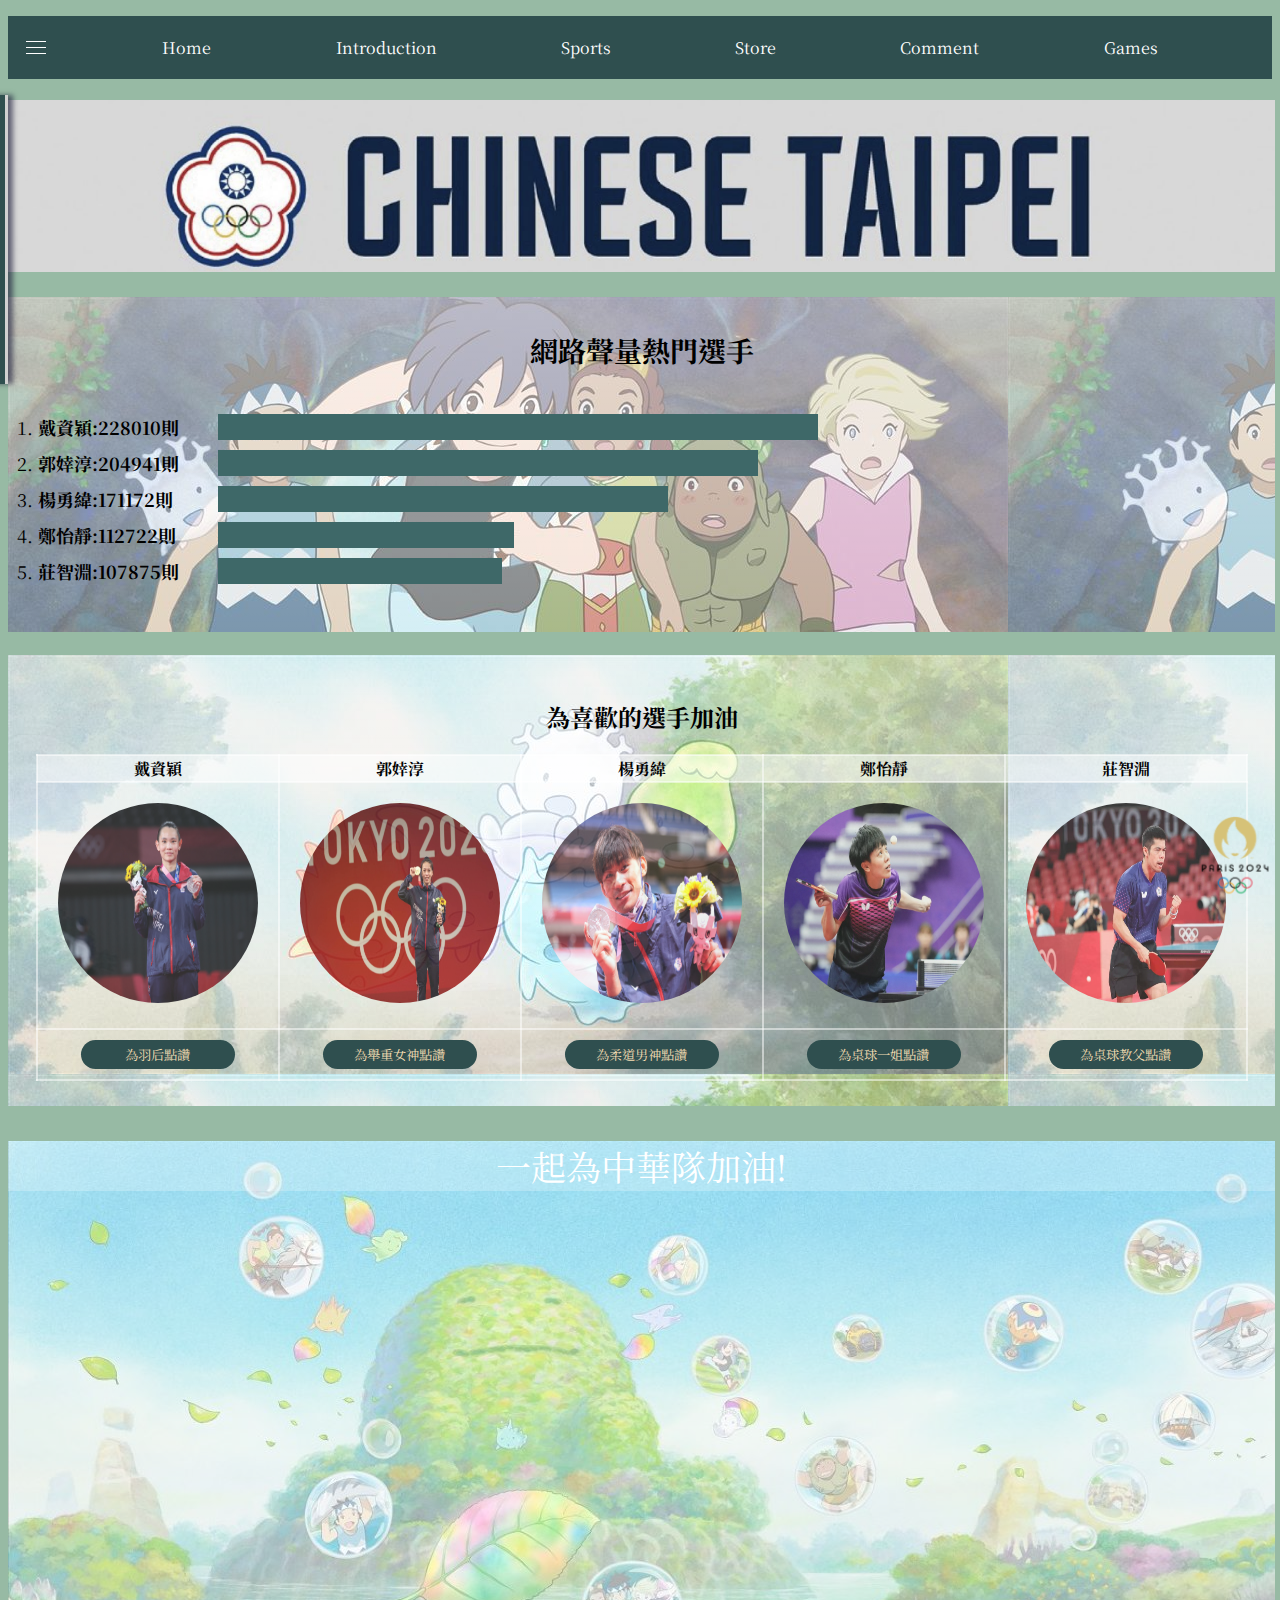
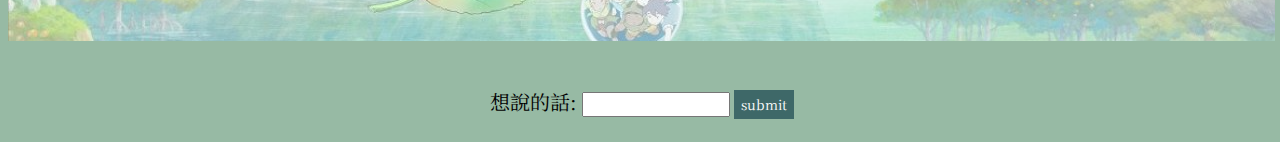
<file: comment.html>
<!DOCTYPE html>
<html lang="en">
<head>
    <meta charset="UTF-8">
    <meta name="viewport" content="width=device-width, initial-scale=1.0">
    <title>Comment</title>
    <link rel="stylesheet" href="comment.css">
    <link rel="stylesheet" href="00_project_theme.css">
    <link rel="preconnect" href="https://fonts.googleapis.com">
    <link rel="preconnect" href="https://fonts.gstatic.com" crossorigin>
    <link href="https://fonts.googleapis.com/css2?family=Noto+Serif+TC:wght@200..900&display=swap" rel="stylesheet">
    <script src="comment.js"></script>
    <script src="https://ajax.googleapis.com/ajax/libs/jquery/3.6.4/jquery.min.js"></script>     <!--載入 jQuery-->
</head>
<body>
    <!--等index的nav加入，這邊先大致用個div代替-->
    <div id="top">
        <nav id="nav_bar">
            <ul class="nav">
                <li id="home"><a href="index.html">Home</a></li>
                <li id="introduction"><a href="introduction.html">Introduction</a></li>
                <li id="sport"><a href="sport.html">Sports</a></li>
                <li id="store"><a href="store.html">Store</a></li>
                <li id="comment"><a href="comment.html">Comment</a></li>
                <li id="games"><a href="games.html">Games</a></li>
            </ul>
        </nav>
        <label for="sideMenu--active" class="line"><div class="menu"></div></label>
    </div>

    <!-- 側拉式選單 -->
    <input type="checkbox" name="" id="sideMenu--active">
    <!-- 使用 checkbox 來做開關 -->
    <div class="sideMenu">
        <nav>
            <a href="#hot" class="fas">Ranking</a>
            <a href="#push" class="fas">vote</a>
            <a href="#box" class="fas">message board</a>

        </nav>
    </div>

    <div id="all_content">
    <img src="src/comment/banner.png" width="100%">
    <!-- 排行榜 -->
    <div id="hot">
        <h2>網路聲量熱門選手</h2>
        <ol class="bar_ol">
            <li id="dai" class="bar"><b>戴資穎:<span id="1">228010</span>則</b></li>
            <li id="guo" class="bar"><b>郭婞淳:<span id="2">204941</span>則</b></li>
            <li id="yung" class="bar"><b>楊勇緯:<span id="3">171172</span>則</b></li>
            <li id="zheng" class="bar"><b>鄭怡靜:<span id="4">112722</span>則</b></li>
            <li id="zhunag" class="bar"><b>莊智淵:<span id="5">107875</span>則</b></li>
        </ol>
    </div>
    <br>
    <!-- 助力版 -->
    <div id="push">
        <table>
            <caption><h2>為喜歡的選手加油</h2></caption>
            <tr>
                <th>戴資穎</th>
                <th>郭婞淳</th>
                <th>楊勇緯</th>
                <th>鄭怡靜</th>
                <th>莊智淵</th>
            </tr>
            <tr>
                <td class="photo"><img src="src/sport/badminton-戴資穎.jpg" ></td>
                <td class="photo"><img src="src/sport/Weightlifting-郭婞淳.jpg"></td>
                <td class="photo"><img src="src/sport/judo-楊永偉.jpg"></td>
                <td class="photo"><img src="src/sport/table-鄭怡靜.jpg"></td>
                <td class="photo"><img src="src/sport/table-莊智淵.jpg"></td>
            </tr>
            <tr>
                <td><button onclick="vote(1)">為羽后點讚</button></td>
                <td><button onclick="vote(2)">為舉重女神點讚</button></td>
                <td><button onclick="vote(3)">為柔道男神點讚</button></td>
                <td><button onclick="vote(4)">為桌球一姐點讚</button></td>
                <td><button onclick="vote(5)">為桌球教父點讚</button></td>
            </tr>
        </table>
    </div>

    <!-- 留言板 -->
    <div id="box">
        <p>一起為中華隊加油!</p>
    </div>

    <!-- 輸入框 -->
    <br><br>
    <span id="input_content">
        <label>想說的話: <input type="text" id="message" autocomplete="off"></label>
        <button onclick="upload()">submit</button>
    </span>
    <br><br>
    </div>
    
    <div class="scroll_back"><a href="#top"><img src="src/goback.png" width="70px"></a></div>
</body>
</html>
</file>
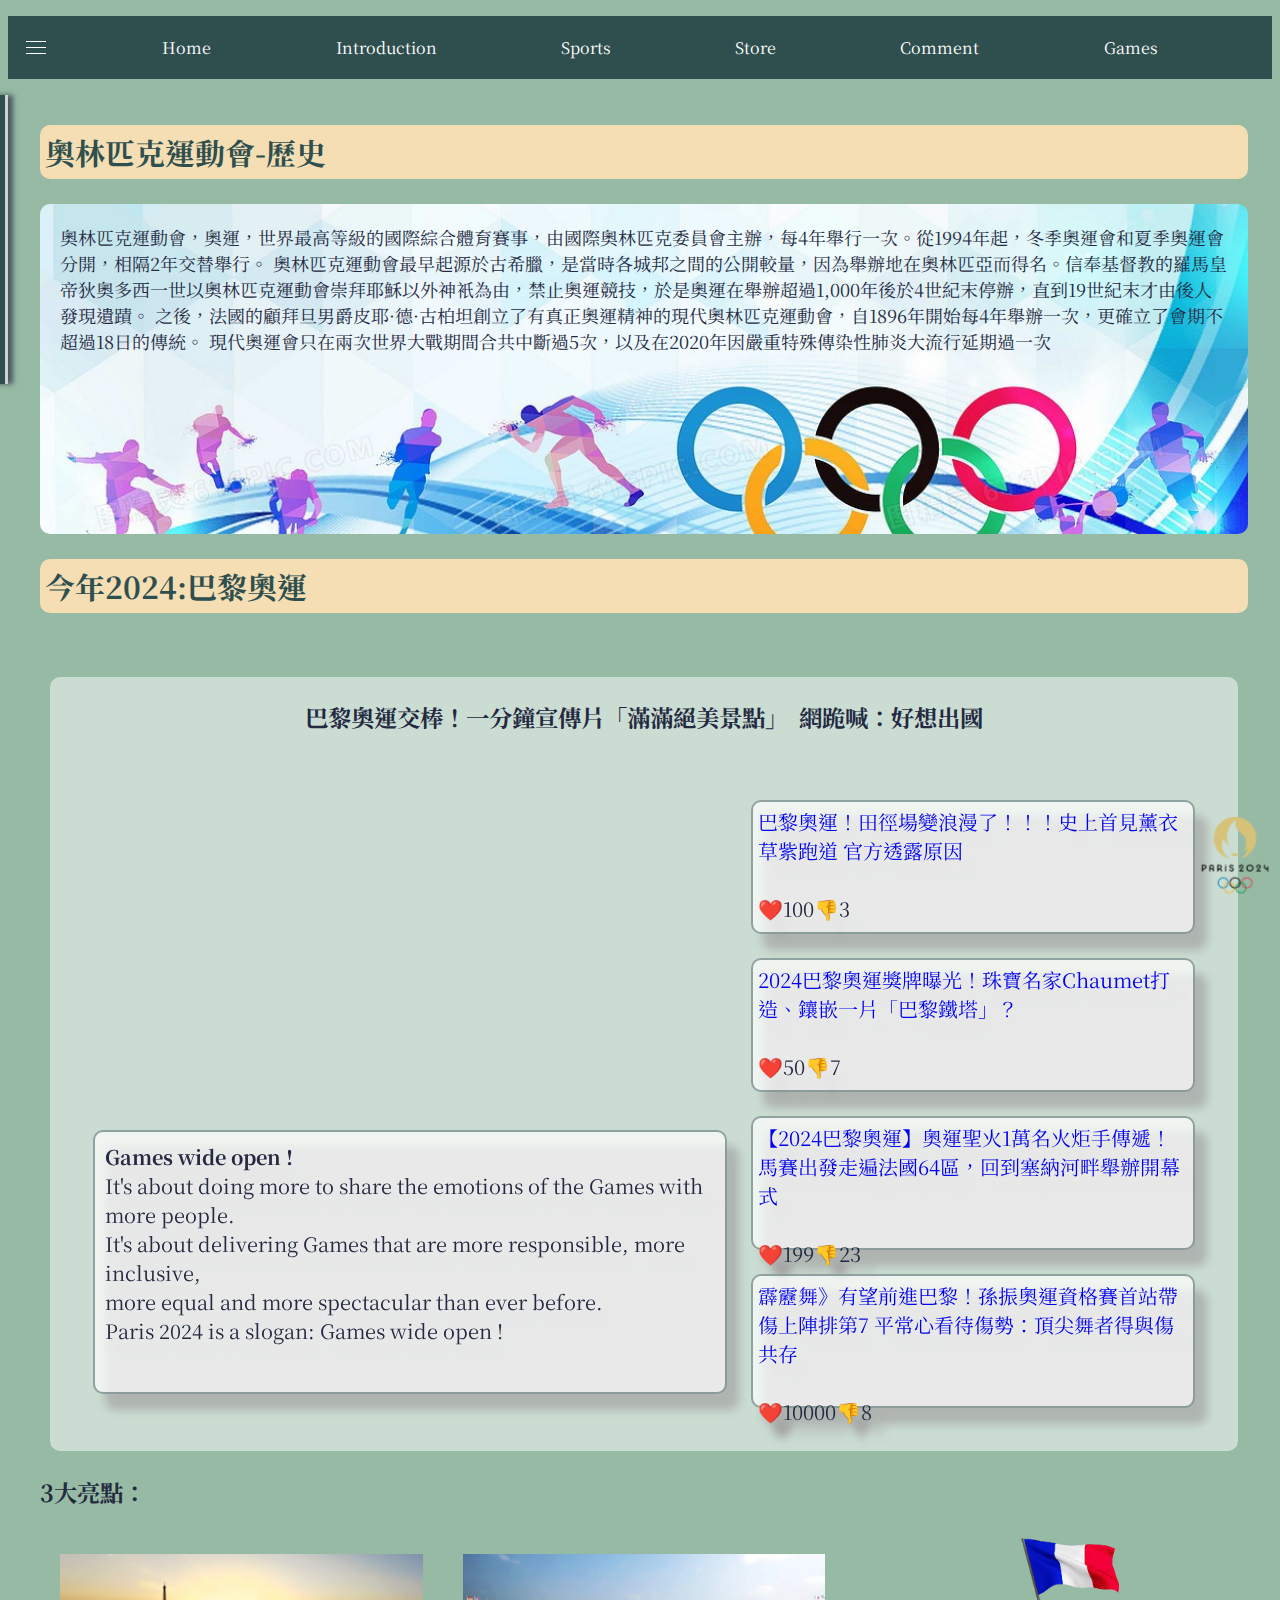
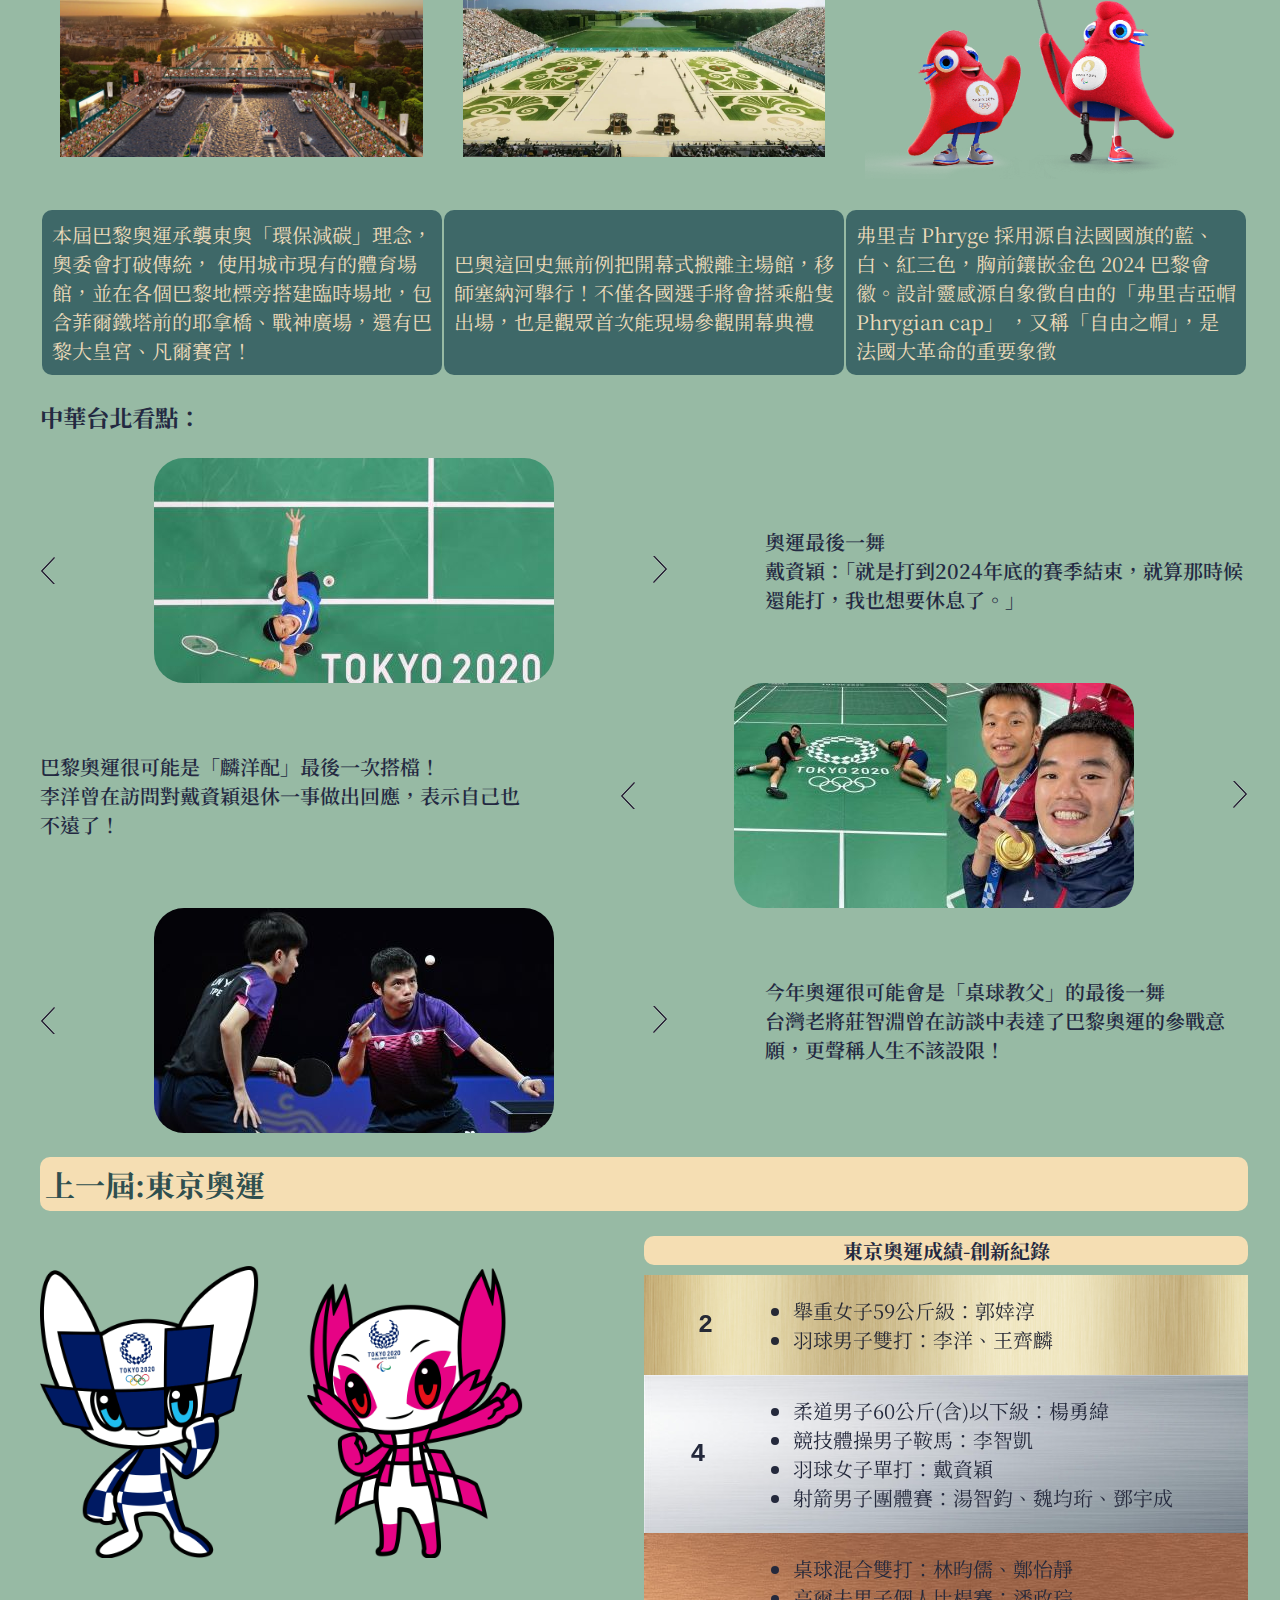
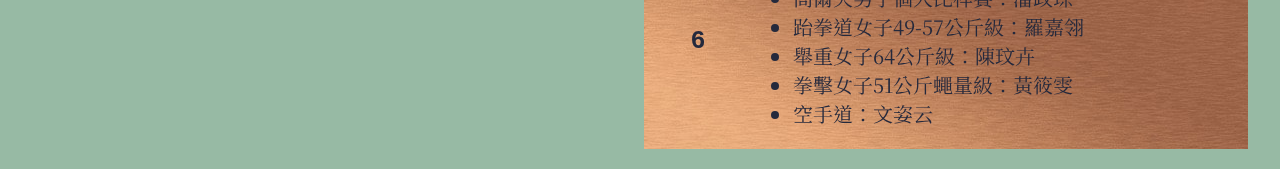
<file: introduction.html>
<!DOCTYPE html>
<html>
<head>
    <meta charset="UTF-8">
    <title>Document</title>
    <link rel="stylesheet" href="introduction_style.css">
    <link rel="stylesheet" href="00_project_theme.css">
    <link rel="preconnect" href="https://fonts.googleapis.com">
    <link rel="preconnect" href="https://fonts.gstatic.com" crossorigin>
    <link href="https://fonts.googleapis.com/css2?family=Noto+Serif+TC:wght@200..900&display=swap" rel="stylesheet">
    <script src="introduction.js"></script>
    <script src="https://ajax.googleapis.com/ajax/libs/jquery/3.6.4/jquery.min.js"></script>
</head>

<body >
    <!--等index的nav加入，這邊先大致用個div代替-->
    <div id="top">
        <nav id="nav_bar">
            <ul class="nav">
                <li id="home"><a href="index.html">Home</a></li>
                <li id="introduction"><a href="introduction.html">Introduction</a></li>
                <li id="sport"><a href="sport.html">Sports</a></li>
                <li id="store"><a href="store.html">Store</a></li>
                <li id="comment"><a href="comment.html">Comment</a></li>
                <li id="games"><a href="games.html">Games</a></li>
            </ul>
        </nav>
        <label for="sideMenu--active" class="line"><div class="menu"></div></label>
    </div>

    <input type="checkbox" name="" id="sideMenu--active">
    <!-- 使用 checkbox 來做開關 -->
    <div class="sideMenu">
        <nav>
            <a href="#奧林"  class="fas">奧運-歷史</a>
            <a href="#2024"  class="fas">今年2024:巴黎奧運</a>
            <a href="#tokyo_olympic"  class="fas">上一屆:東京奧運</a>
        </nav>
    </div>

<div id="content">
    <!--第一段(奧林匹克運動會)-->
    <h2 id="奧林">奧林匹克運動會-歷史</h2>
        <p>奧林匹克運動會，奧運，世界最高等級的國際綜合體育賽事，由國際奧林匹克委員會主辦，每4年舉行一次。從1994年起，冬季奧運會和夏季奧運會分開，相隔2年交替舉行。
        奧林匹克運動會最早起源於古希臘，是當時各城邦之間的公開較量，因為舉辦地在奧林匹亞而得名。信奉基督教的羅馬皇帝狄奧多西一世以奧林匹克運動會崇拜耶穌以外神衹為由，禁止奧運競技，於是奧運在舉辦超過1,000年後於4世紀末停辦，直到19世紀末才由後人發現遺蹟。
        之後，法國的顧拜旦男爵皮耶·德·古柏坦創立了有真正奧運精神的現代奧林匹克運動會，自1896年開始每4年舉辦一次，更確立了會期不超過18日的傳統。
        現代奧運會只在兩次世界大戰期間合共中斷過5次，以及在2020年因嚴重特殊傳染性肺炎大流行延期過一次</p>

    <!--here-->
    <h2 style="clear: both;" id="2024">今年2024:巴黎奧運</h2>
    <br>
    <table id="news">
        <caption><h3>巴黎奧運交棒！一分鐘宣傳片「滿滿絕美景點」　網跪喊：好想出國</h3></caption>
        <tr>
            <td rowspan="2" id="video"><iframe  width="560" height="280" src="https://www.youtube.com/embed/Za8lOd11Z8s?si=kw6kRhFVarplDRda" title="YouTube video player" frameborder="0" allow="accelerometer; autoplay; clipboard-write; encrypted-media; gyroscope; picture-in-picture; web-share" referrerpolicy="strict-origin-when-cross-origin"></iframe>
            </td>
            <td>
                <div><a href="https://sports.ltn.com.tw/news/breakingnews/4689184">巴黎奧運！田徑場變浪漫了！！！史上首見薰衣草紫跑道 官方透露原因</a><br>
                <br><span  onclick="like(1,0)">❤️</span><span id="heart_1">100</span><span  onclick="like(1,1)">👎</span><span id="bad_1">3</span></div>
            </td>
        </tr>
        <tr><td>
                <div><a href="https://tw.news.yahoo.com/2024%E5%B7%B4%E9%BB%8E%E5%A5%A7%E9%81%8B%E7%8D%8E%E7%89%8C%E6%9B%9D%E5%85%89-%E7%8F%A0%E5%AF%B6%E5%90%8D%E5%AE%B6chaumet%E6%89%93%E9%80%A0-%E9%91%B2%E5%B5%8C-%E7%89%87-%E5%B7%B4%E9%BB%8E%E9%90%B5%E5%A1%94-160000142.html">2024巴黎奧運獎牌曝光！珠寶名家Chaumet打造、鑲嵌一片「巴黎鐵塔」？</a>
                <br><br><span onclick="like(2,0)">❤️</span><span id="heart_2">50</span><span onclick="like(2,1)">👎</span><span id="bad_2">7</span></div>
            </td>
        </tr>
        <tr>
            <td rowspan="2"><div id="news_content"><b>Games wide open !</b> <br>
                It's about doing more to share the emotions of the Games with more people. <br> 
                It's about delivering Games that are more responsible, more inclusive, <br>
                 more equal and more spectacular than ever before. <br> Paris 2024 is a slogan: Games wide open !</td>
                </div>
            <td>
                <div>
                    <a href="https://tw.news.yahoo.com/2024%E5%B7%B4%E9%BB%8E%E5%A5%A7%E9%81%8B-%E5%A5%A7%E9%81%8B%E8%81%96%E7%81%AB1%E8%90%AC%E5%90%8D%E7%81%AB%E7%82%AC%E6%89%8B%E5%82%B3%E9%81%9E-%E9%A6%AC%E8%B3%BD%E5%87%BA%E7%99%BC%E8%B5%B0%E9%81%8D%E6%B3%95%E5%9C%8B64%E5%8D%80-%E5%9B%9E%E5%88%B0%E5%A1%9E%E7%B4%8D%E6%B2%B3%E7%95%94%E8%88%89%E8%BE%A6%E9%96%8B%E5%B9%95%E5%BC%8F-elle-191900741.html">【2024巴黎奧運】奧運聖火1萬名火炬手傳遞！馬賽出發走遍法國64區，回到塞納河畔舉辦開幕式</a>
                    <br><br><span onclick="like(3,0)">❤️</span><span id="heart_3">199</span><span onclick="like(3,1)">👎</span><span id="bad_3">23</span></div>
                </div>
            </td>
        </tr>
        <tr>
            <td>
                <div>
                    <a href="https://tw.sports.yahoo.com/news/%E9%9C%B9%E9%9D%82%E8%88%9E-%E6%9C%89%E6%9C%9B%E5%89%8D%E9%80%B2%E5%B7%B4%E9%BB%8E-%E5%AD%AB%E6%8C%AF%E5%A5%A7%E9%81%8B%E8%B3%87%E6%A0%BC%E8%B3%BD%E9%A6%96%E7%AB%99%E5%B8%B6%E5%82%B7%E4%B8%8A%E9%99%A3%E6%8E%92%E7%AC%AC7-%E5%B9%B3%E5%B8%B8%E5%BF%83%E7%9C%8B%E5%BE%85%E5%82%B7%E5%8B%A2-%E9%A0%82%E5%B0%96%E8%88%9E%E8%80%85%E5%BE%97%E8%88%87%E5%82%B7%E5%85%B1%E5%AD%98-090341631.html">霹靂舞》有望前進巴黎！孫振奧運資格賽首站帶傷上陣排第7 平常心看待傷勢：頂尖舞者得與傷共存</a>
                    <br><br><span onclick="like(4,0)">❤️</span><span id="heart_4">10000</span><span onclick="like(4,1)">👎</span><span id="bad_4">8</span></div>
                </div>
            </td>
        </tr>
    </table>

    <h3>3大亮點：</h3>
    <div id="picture_div">
        <img src="src/introduction/paris_olympic_2.jpg" alt="巴黎鐵塔">
        <img src="src/introduction/paris_olympic_3.jpg" alt="戰神廣場">
        <img src="src/introduction/phryges.png" alt="phryges">
    </div>
    <br>
    <table id="introduction">
        <tr>
            <td>本屆巴黎奧運承襲東奧「環保減碳」理念，奧委會打破傳統，
                使用城市現有的體育場館，並在各個巴黎地標旁搭建臨時場地，包含菲爾鐵塔前的耶拿橋、戰神廣場，還有巴黎大皇宮、凡爾賽宮！</td>
            <td>巴奧這回史無前例把開幕式搬離主場館，移師塞納河舉行！不僅各國選手將會搭乘船隻出場，也是觀眾首次能現場參觀開幕典禮</td>
            <td>弗里吉 Phryge 採用源自法國國旗的藍、白、紅三色，胸前鑲嵌金色 2024 巴黎會徽。設計靈感源自象徵自由的「弗里吉亞帽 Phrygian cap」
                ，又稱「自由之帽」，是法國大革命的重要象徵</td>
        </tr>
    </table>
    <h3>中華台北看點：</h3>
    <div class="taiwan_introduction">
        <img src="src/introduction/左箭頭.png" onclick="cot=pre(cot, '.list', '.photo')" class="button" alt="">
        <div class="box">
            <div class="list">
                <div class="photo"><img src="src/introduction/戴資穎.jpg"></div>
                <div class="photo"><img src="src/introduction/戴資穎2.jpg"></div>
                <div class="photo"><img src="src/introduction/戴資穎3.jpg"></div>
                <div class="photo"><img src="src/introduction/戴資穎4.jpg"></div>
                <div class="photo"><img src="src/introduction/戴資穎5.jpg"></div>
            </div>
        </div>
    <img src="src/introduction/右箭頭.png" onclick="cot=nex(cot, '.list', '.photo')" class="button" alt="">
        <div class="taiwan_content">奧運最後一舞 <br>戴資穎：「就是打到2024年底的賽季結束，就算那時候還能打，我也想要休息了。」</div>
    </div>

    <div class="taiwan_introduction">
        <div class="taiwan_content">巴黎奧運很可能是「麟洋配」最後一次搭檔！ <br>李洋曾在訪問對戴資穎退休一事做出回應，表示自己也不遠了！</div>
        <img src="src/introduction/左箭頭.png" onclick="cot2=pre(cot2, '.list2', '.photo2')" class="button" alt="">
        <div class="box">
            <div class="list2">
                <div class="photo2"><img src="src/introduction/麟洋.jpg"></div>
                <div class="photo2"><img src="src/introduction/麟洋2.jpg"></div>
                <div class="photo2"><img src="src/introduction/麟洋3.jpg"></div>
                <div class="photo2"><img src="src/introduction/麟洋4.jpg"></div>
                <div class="photo2"><img src="src/introduction/麟洋5.jpg"></div>
            </div>
        </div>
    <img src="src/introduction/右箭頭.png" onclick="cot2=nex(cot2, '.list2', '.photo2')" class="button" alt="">
    </div>

    <div class="taiwan_introduction">
        <img src="src/introduction/左箭頭.png" onclick="cot3=pre(cot3, '.list3', '.photo3')" class="button" alt="">
        <div class="box">
            <div class="list3">
                <div class="photo3"><img src="src/introduction/桌球教父.jpg"></div>
                <div class="photo3"><img src="src/introduction/桌球教父2.jpg"></div>
                <div class="photo3"><img src="src/introduction/桌球教父3.jpg"></div>
                <div class="photo3"><img src="src/introduction/桌球教父4.jpg"></div>
                <div class="photo3"><img src="src/introduction/桌球教父5.jpg"></div>
            </div>
        </div>
    <img src="src/introduction/右箭頭.png" onclick="cot3=nex(cot3, '.list3', '.photo3')" class="button" alt="">
        <div class="taiwan_content">今年奧運很可能會是「桌球教父」的最後一舞 <br>台灣老將莊智淵曾在訪談中表達了巴黎奧運的參戰意願，更聲稱人生不該設限！</div>
    </div>
    
    <!--第三段(上一屆:東京奧運)-->
    <h2 id="tokyo_olympic">上一屆:東京奧運</h2>
    <img src="src/introduction/Miraitowa.png" alt="東京奧運吉祥物" id="Miraitowa" onclick="change_Miraitowa()">
    <table id="score_table">
        <caption><b>東京奧運成績-創新紀錄</b></caption>
        <tr id="gold">
            <th colspan="2">&nbsp;&nbsp;&nbsp;2&nbsp;&nbsp;</th>
            <td>
                <ul>
                    <li>舉重女子59公斤級：郭婞淳</li>
                    <li>羽球男子雙打：李洋、王齊麟</li>
                </ul>
            </td>
        </tr>
        <tr id="silver">
            <th colspan="2">4</th>
            <td>
                <ul>
                    <li>柔道男子60公斤(含)以下級：楊勇緯</li>
                    <li>競技體操男子鞍馬：李智凱</li>
                    <li>羽球女子單打：戴資穎</li>
                    <li>射箭男子團體賽：湯智鈞、魏均珩、鄧宇成</li>
                </ul>
            </td>
        </tr>
        <tr id="copper">
            <th colspan="2">6</th>
            <td>
                <ul>
                    <li>桌球混合雙打：林昀儒、鄭怡靜</li>
                    <li>高爾夫男子個人比桿賽：潘政琮</li>
                    <li>跆拳道女子49-57公斤級：羅嘉翎</li>
                    <li>舉重女子64公斤級：陳玟卉</li>
                    <li>拳擊女子51公斤蠅量級：黃筱雯</li>
                    <li>空手道：文姿云</li>
                </ul>
            </td>
        </tr>
    </table>
    <span id="here" style="float: right;"></span>
</div>
    <div class="scroll_back"><a href="#top"><img src="src/goback.png" width="70px"></a></div>
</body>
</html>
</file>
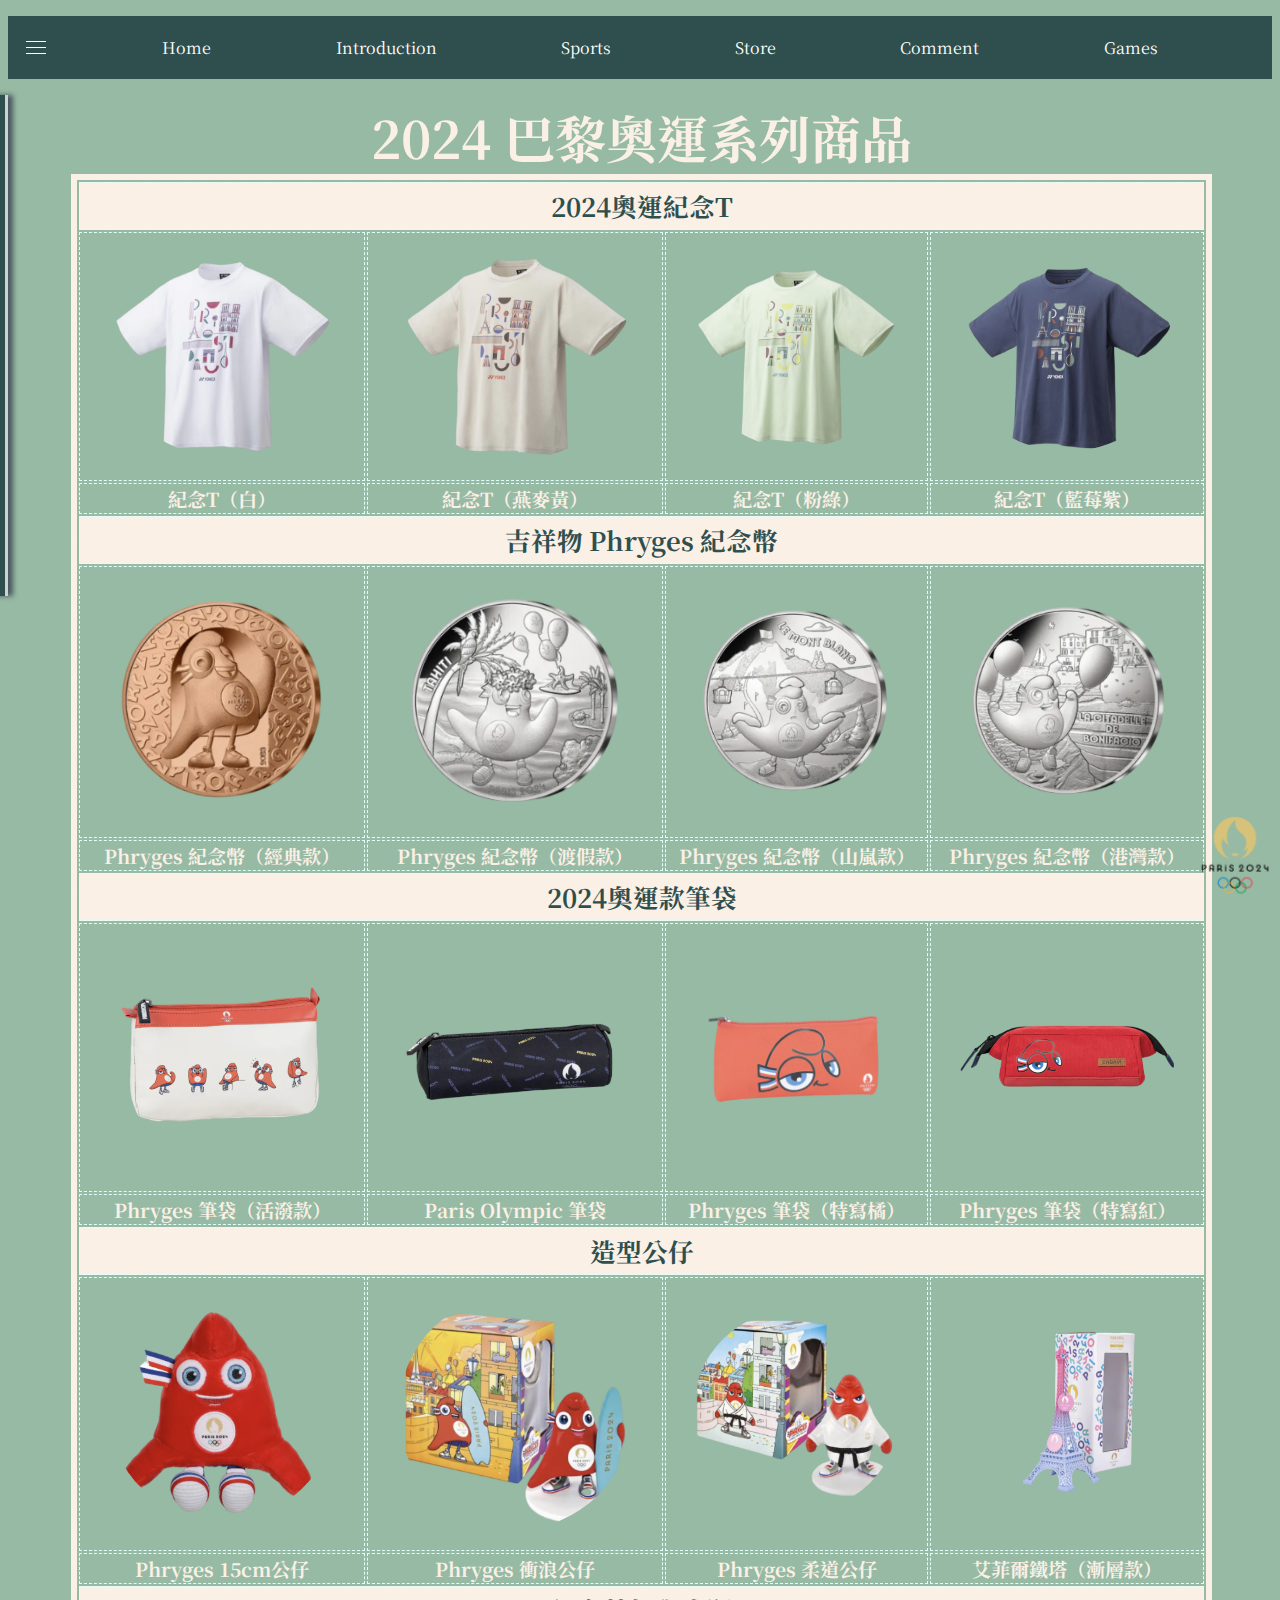
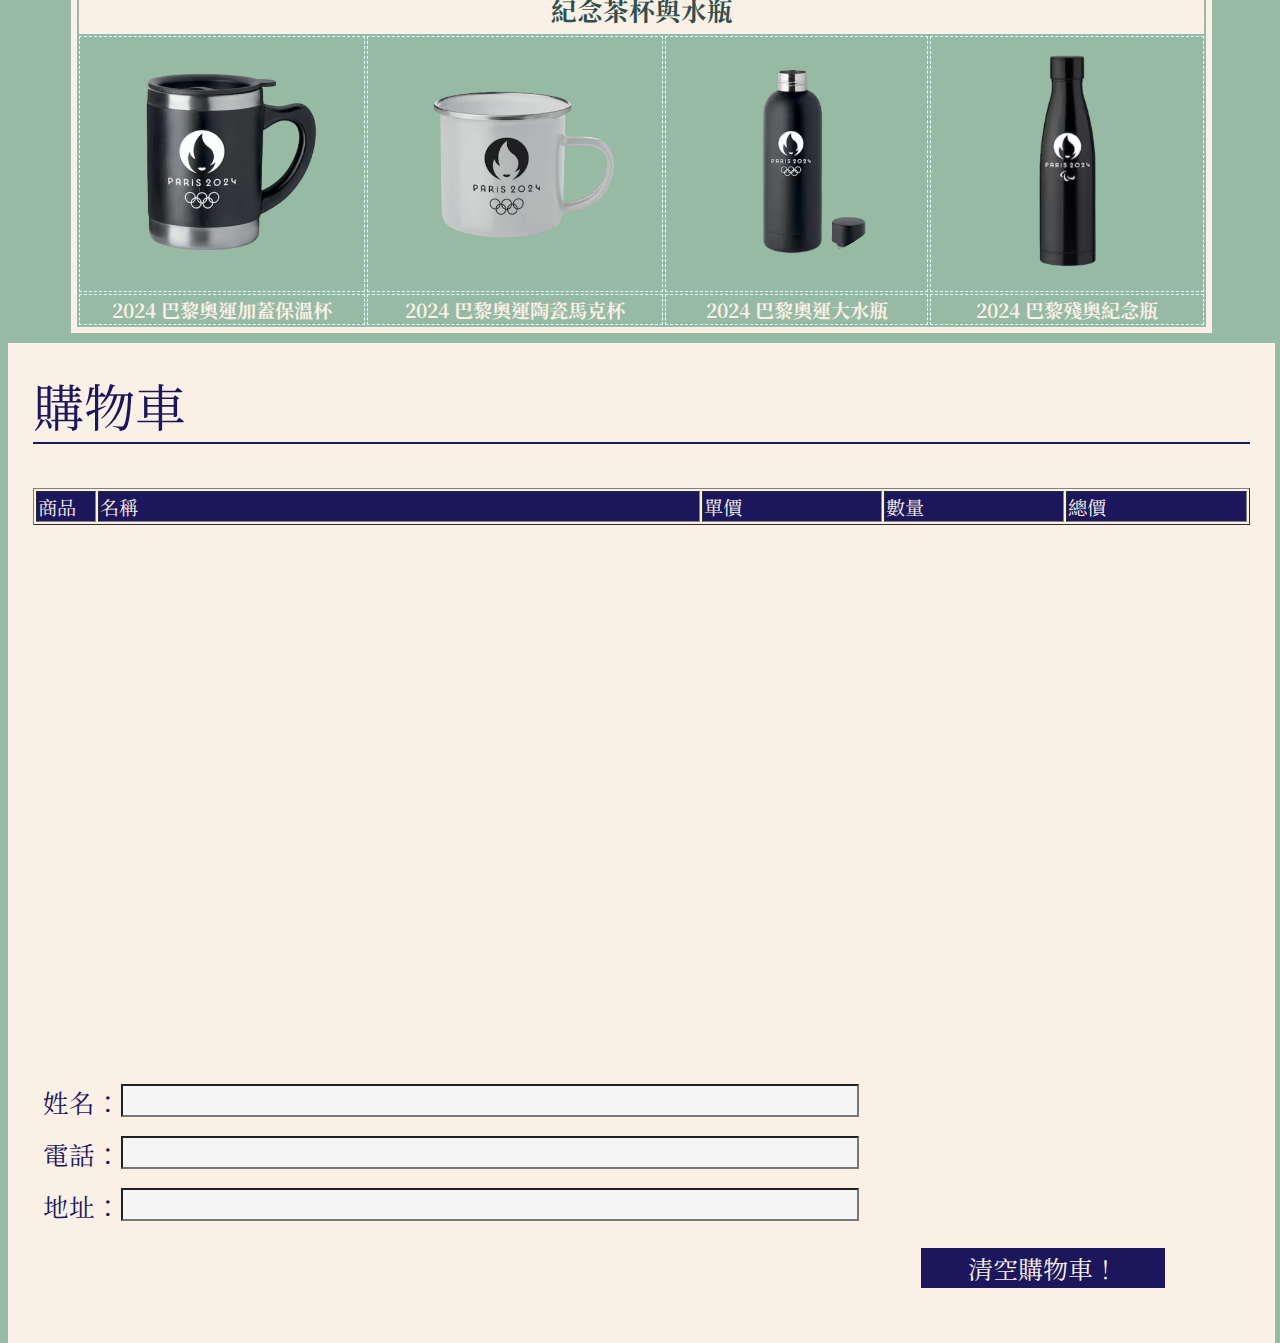
<file: onlinestore.html>
<!DOCTYPE html>
<html lang="en">
<head>
    <meta charset="UTF-8">
    <meta name="viewport" content="width=device-width, initial-scale=1.0">
    <title>Online Store</title>
    <link rel="stylesheet" href="onlinestore.css">
    <link rel="stylesheet" href="00_project_theme.css">
    <link rel="preconnect" href="https://fonts.googleapis.com">
    <link rel="preconnect" href="https://fonts.gstatic.com" crossorigin>
    <link href="https://fonts.googleapis.com/css2?family=Noto+Serif+TC:wght@200..900&display=swap" rel="stylesheet">
    <script src="https://ajax.googleapis.com/ajax/libs/jquery/3.6.4/jquery.min.js"></script>     <!--載入 jQuery-->
    
</head>
<body>
    <div id="top">
        <nav id="nav_bar">
            <ul class="nav">
                <li id="home"><a href="index.html">Home</a></li>
                <li id="introduction"><a href="introduction.html">Introduction</a></li>
                <li id="sport"><a href="sport.html">Sports</a></li>
                <li id="store"><a href="store.html">Store</a></li>
                <li id="comment"><a href="comment.html">Comment</a></li>
                <li id="games"><a href="games.html">Games</a></li>
            </ul>
        </nav>
        <label for="sideMenu--active" class="line"><div class="menu"></div></label>
    </div>

    <input type="checkbox" name="" id="sideMenu--active">
    <!-- 使用 checkbox 來做開關 -->
    <div class="sideMenu">
        <nav>
            <a href="#1" class="fas">2024奧運紀念T</a>
            <a href="#2" class="fas">吉祥物 Phryges 紀念幣</a>
            <a href="#3" class="fas">2024奧運款筆袋</a>
            <a href="#4" class="fas">造型公仔</a>
            <a href="#5" class="fas"></i>紀念茶杯與水瓶</a>
            <a href="#shopcart" class="fas"></i>購物車</a>
        </nav>
    </div>

<div id="all_content">
    <div class="store">
        <table>
            <caption><b>2024 巴黎奧運系列商品</b></caption>
            <tr id="1"><td class="category" colspan="4"><b>2024奧運紀念T</b>
            <tr>
                <td><img class="product" src="src/onlinestore/shirt_white.png">
                <td><img class="product" src="src/onlinestore/shirt_beige.png">
                <td><img class="product" src="src/onlinestore/shirt_green.png">
                <td><img class="product" src="src/onlinestore/shirt_blue.png">
            <tr>
                <td class="product_name"><b>紀念T（白）</b>
                <td class="product_name"><b>紀念T（燕麥黃）</b>
                <td class="product_name"><b>紀念T（粉綠）</b>
                <td class="product_name"><b>紀念T（藍莓紫）</b>
            <tr id="2"><td class="category" colspan="4"><b>吉祥物 Phryges 紀念幣</b>
            <tr>
                <td><img class="product" src="src/onlinestore/coin1.png">
                <td><img class="product" src="src/onlinestore/coin2.png">
                <td><img class="product" src="src/onlinestore/coin3.png">
                <td><img class="product" src="src/onlinestore/coin4.png">
            <tr>
                <td class="product_name"><b>Phryges 紀念幣（經典款）</b>
                <td class="product_name"><b>Phryges 紀念幣（渡假款）</b>
                <td class="product_name"><b>Phryges 紀念幣（山嵐款）</b>
                <td class="product_name"><b>Phryges 紀念幣（港灣款）</b>
            <tr id="3"><td class="category" colspan="4"><b>2024奧運款筆袋</b>
            <tr>
                <td><img class="product" src="src/onlinestore/pencilcase1.png">
                <td><img class="product" src="src/onlinestore/pencilcase2.png">
                <td><img class="product" src="src/onlinestore/pencilcase3.png">
                <td><img class="product" src="src/onlinestore/pencilcase4.png">
            <tr>
                <td class="product_name"><b>Phryges 筆袋（活潑款）</b>
                <td class="product_name"><b>Paris Olympic 筆袋</b>
                <td class="product_name"><b>Phryges 筆袋（特寫橘）</b>
                <td class="product_name"><b>Phryges 筆袋（特寫紅）</b>
            <tr id="4"><td class="category" colspan="4"><b>造型公仔</b>
            <tr>
                <td><img class="product" src="src/onlinestore/figure1.png">
                <td><img class="product" src="src/onlinestore/figure2.png">
                <td><img class="product" src="src/onlinestore/figure3.png">
                <td><img class="product" src="src/onlinestore/figure4.png">
            <tr>
                <td class="product_name"><b>Phryges 15cm公仔</b>
                <td class="product_name"><b>Phryges 衝浪公仔</b>
                <td class="product_name"><b>Phryges 柔道公仔</b>
                <td class="product_name"><b>艾菲爾鐵塔（漸層款）</b>
            <tr id="5"><td class="category" colspan="4"><b>紀念茶杯與水瓶</b>
            <tr>
                <td><img class="product" src="src/onlinestore/bottle1.png">
                <td><img class="product" src="src/onlinestore/bottle2.png">
                <td><img class="product" src="src/onlinestore/bottle3.png">
                <td><img class="product" src="src/onlinestore/bottle4.png">
            <tr>
                <td class="product_name"><b>2024 巴黎奧運加蓋保溫杯</b>
                <td class="product_name"><b>2024 巴黎奧運陶瓷馬克杯</b>
                <td class="product_name"><b>2024 巴黎奧運大水瓶</b>
                <td class="product_name"><b>2024 巴黎殘奧紀念瓶</b>
        </table>
    </div>
    <div id="window" class="window">
        <img id="bg-logo" src="src/onlinestore/onlinelogo.png">
        <div id="item"></div>
        <div id="sideText">
            <div id="itemname"></div>
            <hr>
            <div class="intro-container">
                <ul class="intro">
                    <li><b>顏色｜</b><span id="color"></span></li>
                    <li><b>材質｜</b><span id="material"></span></li>
                    <li><b>特色｜</b><span id="text"></span></li>
                    <li><b>數量｜</b><input id="amount" min="0" max="10" type="number" value="1" autocomplete="off" placeholder="購買數量">
                </ul>
            </div>
            <div id="price">NTD&nbsp;&nbsp;<span></span></div>
            <button id="button1" onclick="addToCart()">加入購物車</button>
            <button type="button" id="button2" onclick="buyNow()">立即購買</button>
        </div>
        <img id="close" onclick="hideWindow()" src="src/onlinestore/closeCross.png">
    </div>
    <div id="shopcart">
        <div id="cart-title">購物車</div>
        <table id="cart-table" border="1">
            <tr id="header">
                <td class="cart-img">商品
                <td class="cart-name">名稱
                <td class="cart-price">單價
                <td class="cart-amount">數量
                <td class="cart-total">總價
            <tr class="cart-row" hidden>
                <td class="cart-img">
                <td class="cart-name">
                <td class="cart-price">
                <td class="cart-amount">
                <td class="cart-total">
            <tr class="cart-row" hidden>
                <td class="cart-img">
                <td class="cart-name">
                <td class="cart-price">
                <td class="cart-amount">
                <td class="cart-total">
            <tr class="cart-row" hidden>
                <td class="cart-img">
                <td class="cart-name">
                <td class="cart-price">
                <td class="cart-amount">
                <td class="cart-total">
            <tr class="cart-row" hidden>
                <td class="cart-img">
                <td class="cart-name">
                <td class="cart-price">
                <td class="cart-amount">
                <td class="cart-total">
            <tr class="cart-row" hidden>
                <td class="cart-img">
                <td class="cart-name">
                <td class="cart-price">
                <td class="cart-amount">
                <td class="cart-total">
            <tr class="cart-row" hidden>
                <td class="cart-img">
                <td class="cart-name">
                <td class="cart-price">
                <td class="cart-amount">
                <td class="cart-total">
            <tr class="cart-row" hidden>
                <td class="cart-img">
                <td class="cart-name">
                <td class="cart-price">
                <td class="cart-amount">
                <td class="cart-total">
        </table>
        <form id="buycart">                         <!-- 這邊是表單 -->
            <p><label>姓名：<input id="customer" type="text" required></label><br></p>
            <p><label>電話：<input id="phone" type="tel" pattern="[0-9]" required></label><br></p>
            <p><label>地址：<input id="address" type="text" required></label><br></p>
            <p><button type="button" id="submit">清空購物車！</button></p>
        </form>
        <!-- <img id="end" src="src/onlinestore/succeed.png"> -->
    </div>
</div>
    
    <div class="scroll_back"><a href="#top"><img src="src/goback.png" width="70px"></a></div>
    <script src="onlinestore.js"></script>
</body>
</html>
</file>
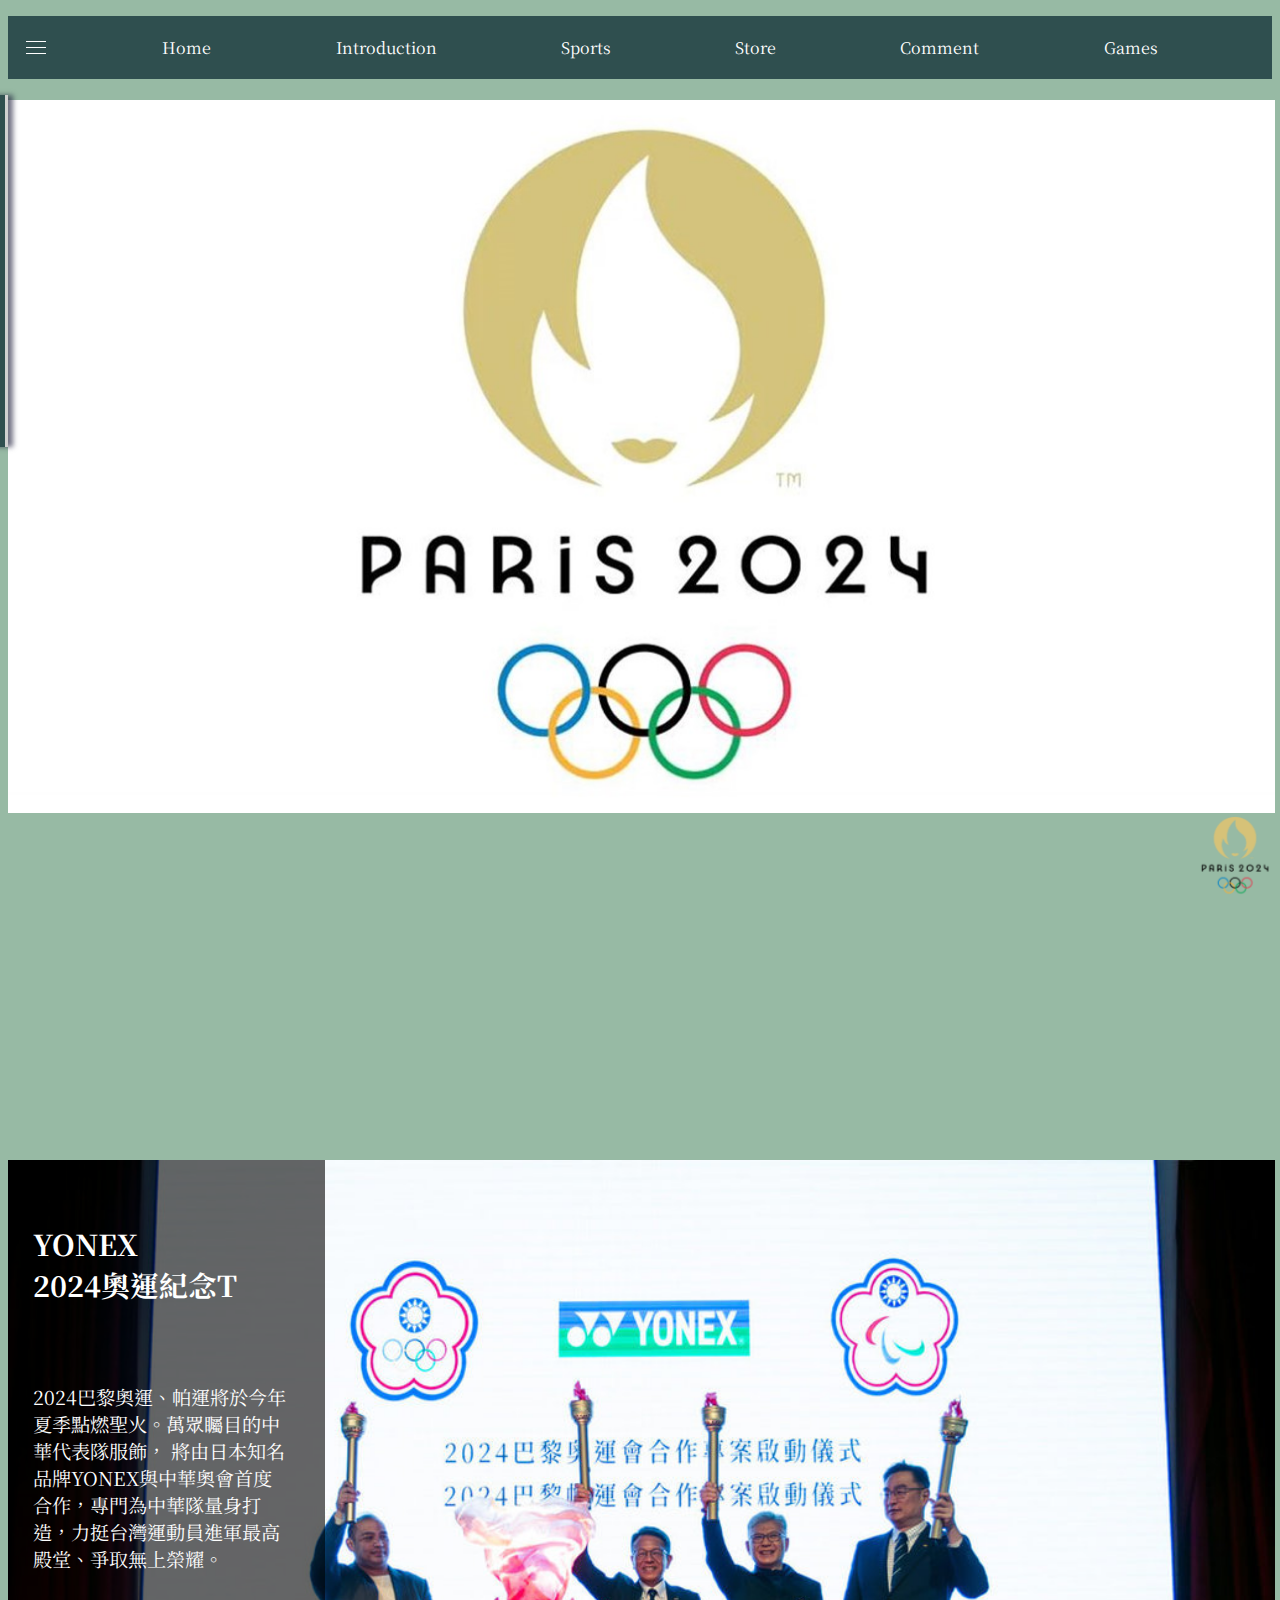
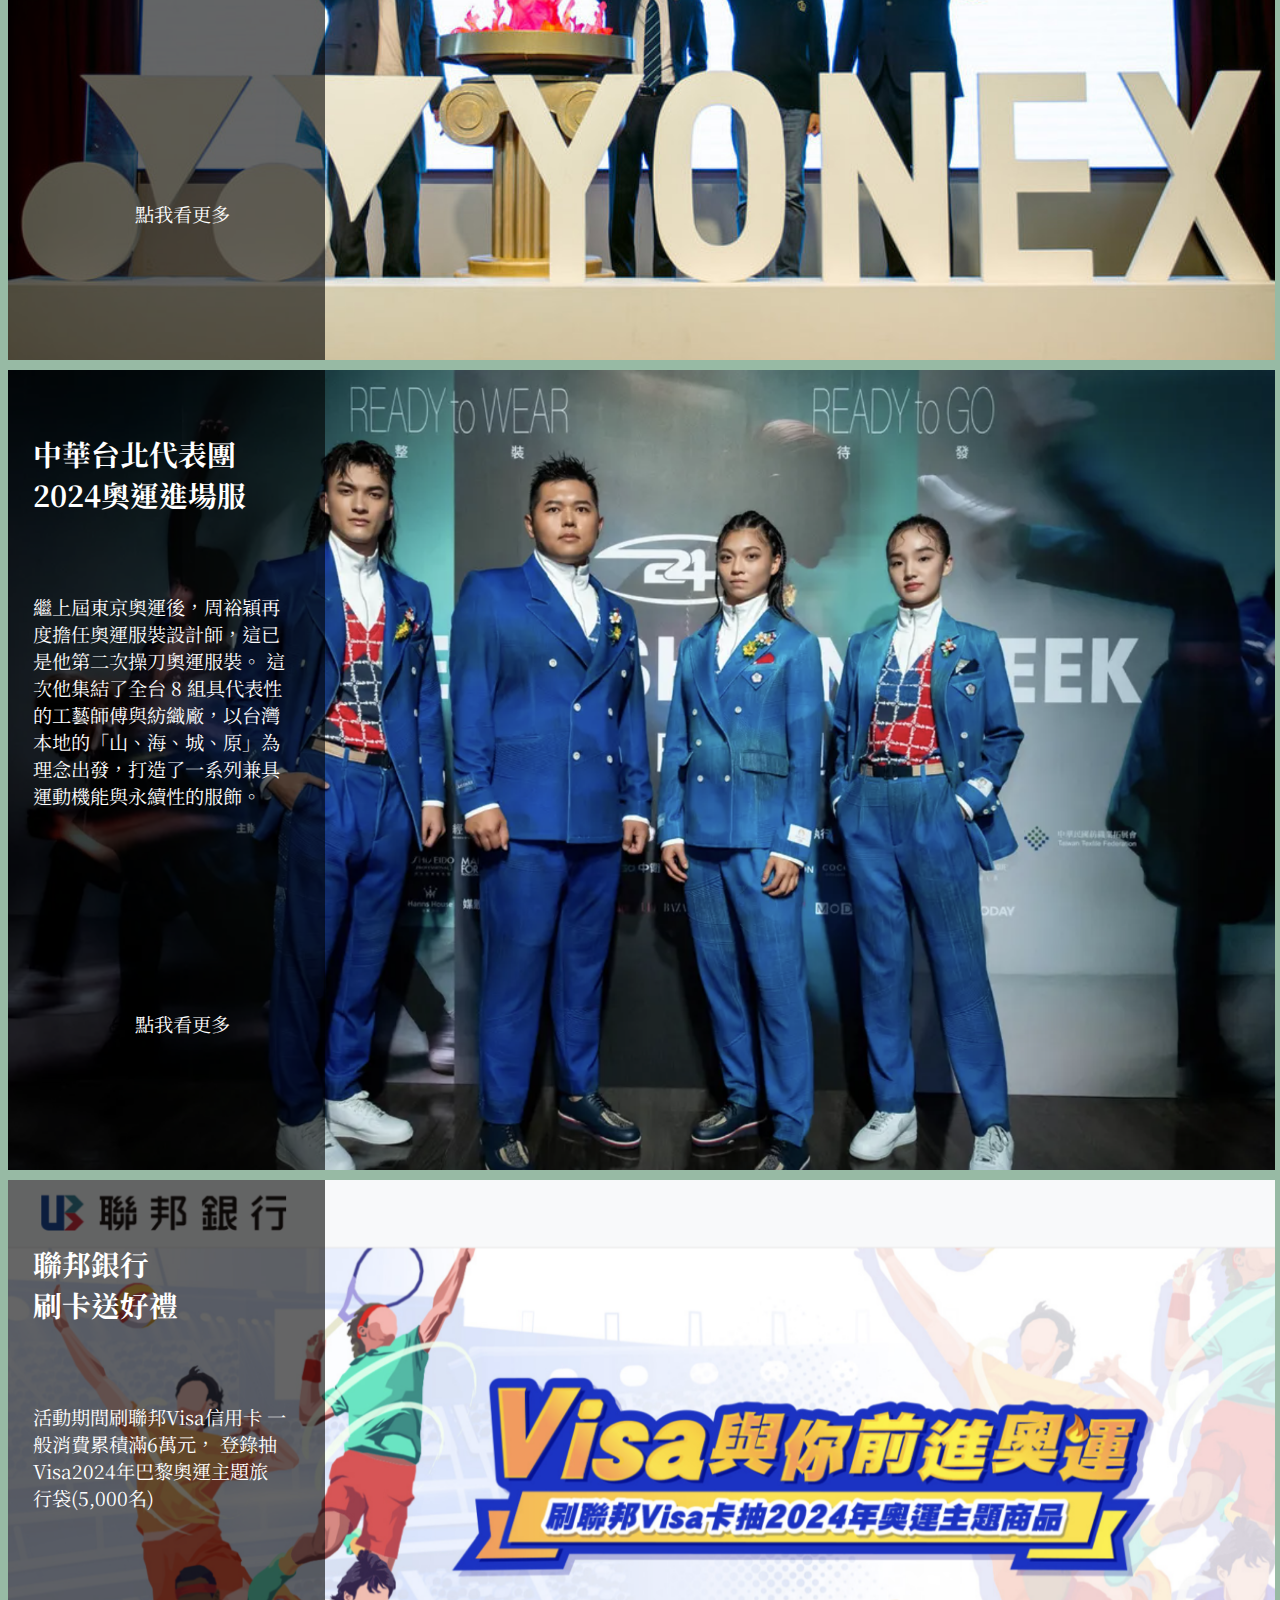
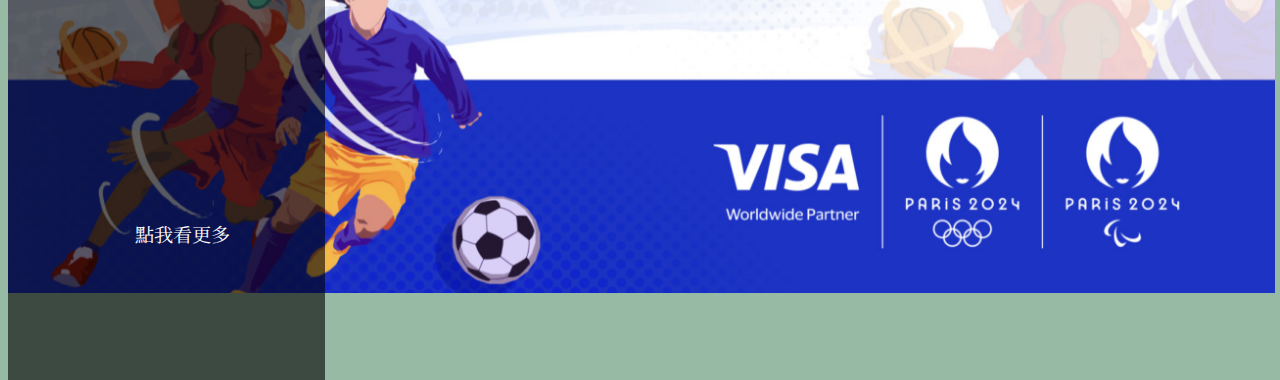
<file: store.html>
<!DOCTYPE html>
<html lang="en">
<head>
    <meta charset="UTF-8">
    <meta name="viewport" content="width=device-width, initial-scale=1.0">
    <title>Store</title>
    <link rel="stylesheet" href="store.css">
    <link rel="stylesheet" href="00_project_theme.css">
    <link rel="preconnect" href="https://fonts.googleapis.com">
    <link rel="preconnect" href="https://fonts.gstatic.com" crossorigin>
    <link href="https://fonts.googleapis.com/css2?family=Noto+Serif+TC:wght@200..900&display=swap" rel="stylesheet">
    <script src="https://ajax.googleapis.com/ajax/libs/jquery/3.6.4/jquery.min.js"></script>     <!--載入 jQuery-->
    <script src="store.js"></script>
</head>
<body>
    <div id="top">
        <nav id="nav_bar">
            <ul class="nav">
                <li id="home"><a href="index.html">Home</a></li>
                <li id="introduction"><a href="introduction.html">Introduction</a></li>
                <li id="sport"><a href="sport.html">Sports</a></li>
                <li id="store"><a href="store.html">Store</a></li>
                <li id="comment"><a href="comment.html">Comment</a></li>
                <li id="games"><a href="games.html">Games</a></li>
            </ul>
        </nav>
        <label for="sideMenu--active" class="line"><div class="menu"></div></label>
    </div>

    <!-- 側拉式選單 -->
    <input type="checkbox" name="" id="sideMenu--active">
    <!-- 使用 checkbox 來做開關 -->
    <div class="sideMenu">
        <nav>
            <a href="#firststore" class="fas">商店首頁</a>
            <a href="#store-yonex" class="fas">Yonex 紀念T</a>
            <a href="#store-taiwan" class="fas">中華隊</a>
            <a href="#store-bank" class="fas">聯邦銀行</a>
        </nav>
    </div>

<div id="all_content">
    <div class="store" id="firststore">
        <img class="mask" src="src/store/shop_logo.jpg">
        <button onclick=" window.location.href='onlinestore.html'; ">Go Shopping</button>
        <img class="ad" id="shop" src="src/store/shop.jpg" alt="商店首圖">
    </div>

    <div id="store-yonex">
        <div class="store">
            <img class="ad" id="yonex" src="src/store/yonex.jpg">
            <input type="checkbox" id="toggleCheckbox1">
            <div class="title" onclick="toggleTitle(1)">
                <div class="text">
                    <h2>YONEX <br>2024奧運紀念T</h2>
                    <p>2024巴黎奧運、帕運將於今年夏季點燃聖火。萬眾矚目的中華代表隊服飾，
                        將由日本知名品牌YONEX與中華奧會首度合作，專門為中華隊量身打造，力挺台灣運動員進軍最高殿堂、爭取無上榮耀。</p>
                    <label for="toggleCheckbox1" class="button"><div>點我看更多</div></label>
                </div>
                <div class="table-container"></div>
            </div>
        </div>
    </div>

    <div id="store-taiwan">
        <div class="store">
            <img class="ad" id="newkit" src="src/store/newkit.png" alt="奧運進場服">
            <input type="checkbox" id="toggleCheckbox2">
            <div class="title" onclick="toggleTitle(2)">
                <div class="text">
                    <h2>中華台北代表團<br>2024奧運進場服</h2>
                    <p>繼上屆東京奧運後，周裕穎再度擔任奧運服裝設計師，這已是他第二次操刀奧運服裝。
                        這次他集結了全台 8 組具代表性的工藝師傅與紡織廠，以台灣本地的「山、海、城、原」為理念出發，打造了一系列兼具運動機能與永續性的服飾。</p>
                    <label for="toggleCheckbox2" class="button"><div>點我看更多</div></label>
                </div>
                <div class="table-container"></div>
            </div>
        </div>
    </div>

    <div id="store-bank">
        <div class="store">
            <img class="ad" id="bankitem" src="src/store/bankitem.png" alt="銀行商品">
            <input type="checkbox" id="toggleCheckbox3">
            <div class="title" onclick="toggleTitle(3)">
                <div class="text">
                    <h2>聯邦銀行<br>刷卡送好禮</h2>
                    <p>活動期間刷聯邦Visa信用卡
                        一般消費累積滿6萬元，
                        登錄抽Visa2024年巴黎奧運主題旅行袋(5,000名)</p>
                    <label for="toggleCheckbox3" class="button"><div>點我看更多</div></label>
                </div>
                <div class="table-container"></div>
            </div>
        </div>
    </div>
    
</div>

    <div class="scroll_back"><a href="#top"><img src="src/goback.png" width="70px"></a></div>

</body>
</html>
</file>
<file: comment.css>
#all_content{
    position: absolute;
    top: 100px;
    width: 99%;
}
#box{
    width: 100%;
    height: 500px;
    /* 讓底突有透明的效果 */
    background-image:linear-gradient(rgba(255, 255, 255, 0.5), rgba(255, 255, 255, 0.5)), url(src/comment/bg2.jpg); 
}
#box p{
    color: white;
    text-align: center;
    font-size: 35px;
    background-color: rgba(255,255,255,0.25);
}
button{
    width: 60px;
    padding: 5px;
    border: none;
    background-color:rgb(62, 104, 104);
    color: white;
}
button:hover{
    color:rgb(62, 104, 104);
    background-color: white;
}
#input_content{
    position: relative;
    left: 38%;
}
label{
    font-size: 20px;
}
.style1{
    border: 3px solid white;
    font-size: 30px;
    padding: 10px;
    border-radius: 100%;
    background-color: rgba(255,255,255,0.5);
    font-family: "Noto Serif TC";
    
}
.style2{
    border: 3px solid pink;
    font-size: 25px;
    padding: 10px;
    border-radius: 100%;
    background-color: rgba(255,192,203,0.5);
    font-family: "Noto Serif TC";
}
.style3{
    border: 3px solid skyblue;
    font-size: 20px;
    padding: 10px;
    border-radius: 100%;
    background-color: rgba(135,206,235,0.5);
    font-family: "Noto Serif TC";
}
.style4{
    border: 3px solid lightgoldenrodyellow;
    font-size: 15px;
    padding: 10px;
    border-radius: 100%;
    background-color: rgba(250,250,210,0.5);
    font-family: "Noto Serif TC";
}
.style5{
    border: 3px solid plum;
    font-size: 20px;
    padding: 10px;
    border-radius: 100%;
    background-color: rgba(221,160,221,0.5);
    font-family: "Noto Serif TC";
}

/* 排行榜 */
#hot{
    margin-top: 20px;
    padding: 10px;
    background-image:linear-gradient(rgba(255, 255, 255, 0.5), rgba(255, 255, 255, 0.3)), url(src/comment/bg3.jpeg); 
    font-size: 18px;
}
#hot h2{
    text-align: center;
    font-size: 28px;
}
#hot ol{
    padding: 10px;
    /* background-color: rgba(255,255,255,0.4); */
}
.bar{
    margin: 10px;
    width: 10em;
    border-right-style: solid;
    border-right-color: rgba(62, 104, 104,1);
}
@keyframes bar1{
    from{border-right-width: 0px;}
    to {border-right-width: 600px;}
}
@keyframes bar2{
    from{border-right-width: 0px;}
    to {border-right-width: 540px;}
}
@keyframes bar3{
    from{border-right-width: 0px;}
    to {border-right-width: 450px;}
}
@keyframes bar4{
    from{border-right-width: 0px;}
    to {border-right-width: 296px;}
}
@keyframes bar5{
    from{border-right-width: 0px;}
    to {border-right-width: 284px;}
}
#dai{
    animation: bar1 6s ease;
    border-right-width: 600px;
}
#guo{
    animation: bar2 6s ease;
    border-right-width: 540px;
}
#yung{
    animation: bar3 6s ease;
    border-right-width: 450px;
}
#zheng{
    animation: bar4 6s ease;
    border-right-width: 296px;
}
#zhunag{
    animation: bar5 6s ease;
    border-right-width: 284px;
}

th{
    background-color: rgba(255, 255, 255, 0.5);
}
table,td,th{
    border: rgba(255,255,255,0.5) solid 2px;
    border-collapse: collapse;
}
.photo img{
    border-radius: 60%;
    margin: 10px;
    width: 200px;
    height: 200px;
    opacity: 0.8;
  }
  td{
    padding: 10px;
    text-align: center;
  }
  #push button {
    width: 70%;
    text-align: center;
    background-color: darkslategrey;
    color: wheat;
    border-radius: 50px;
}
#push{
    background-image:linear-gradient(rgba(255, 255, 255, 0.5), rgba(255, 255, 255, 0.3)), url(src/comment/bg4.jpeg);
    display: flex;
    justify-content: center;
    padding: 25px;
}
</file>
<file: 00_project_theme.css>
html {
    scroll-behavior: smooth;
}
body {
    background-color: #97baa4;
    overflow-x: hidden;
}
body * {
    font-family: "Noto Serif TC", serif;
}
/* div {
    position: relative;
} */

/* 右下角回頁面上方 */
.scroll_back{
    position: fixed;
    right: 0;
    bottom: 0;
    z-index: 1000;          /* 一定會顯示出來 */
}
.scroll_back a{
    color: inherit;
    text-decoration: none;
    padding: 10px;
    size: 40px;
}
/**/

/* 以下是 nav 的 css */
body .nav {
    margin-left: 0%;
    margin-right: 0%;
    display: flex;
    justify-content: space-evenly; /* 間隔相等 */
}
nav a {
    color: inherit; /* 移除超連結顏色（繼承上層元素的顏色） */
    text-decoration: none; /* 移除超連結底線 */
    display: block; /* 從 inline 元素改成 block 層級元素 */
    padding: 10px;
}
nav a:hover {
    transition: 0.5s;
    background-color: #232941;
    color:white;
}
nav > ul {
    list-style: none;
    background-color: darkslategrey;
    color: wheat;
    font: 16px "Noto Serif TC";
}
/* 到這邊結束 */

/*側拉式選單*/
a {
    text-decoration: none;
}
.sideMenu {
    width: 170px;
    height: 100%;
    background-color: darkslategrey;
    border-right: 3px solid #d1d1d1;
    display: flex;
    flex-direction: column;
    padding: 50px 0;
    box-shadow: 5px 0 5px hsla(240, 40%, 15%, .6);
    position: relative;
    transform: translateX(-100%);    /* 將 sideMenu 左橫移 100%，使他到螢幕外*/
    transition: 0.5s;                /* 側邊選單收合的時間差 */
    z-index: 2;
}
#sideMenu--active:checked+.sideMenu {
    transform: translateX(0);
}
#sideMenu--active {
    position: absolute;
    opacity: 0;         /*設定 checkbox 絕對定位，透明度是 0，就會隱藏 */
    z-index: -1;        /*為了保險不要讓該功能還選得到，可將其排序往後跳*/
}
nav {
    a {

        display: block;
        color: #fff;
        padding: 20px 10px;
        position: relative;

        &+a::before {
            content: '';
            position: absolute;
            border-top: 1px dashed #ffffff;
            left: 10px;
            right: 10px;
            top: 0px;
            /*使用絕對定位方式編寫，因為 padding已設定左右 10px，所以左右邊要推擠 10px*/
            /*然後使分隔線定位在 top:0px，固定在中間*/
        }
    }
}
.fas{
    font: 16px "Noto Serif TC";
}
/*到這邊結束*/

/*三條線*/
.line {
    width: 24px;
    height: 24px;
    cursor: pointer;
    display: block;
    padding: 16px;
    position: absolute;
    z-index: 2;
    top: 20px;
}
.line .menu, .line .menu::before, .line .menu::after {
    background: white;
    content: "";
    display: block;
    height: 1px;
    position: absolute;
    transition:  ease 0.15s, top ease 0.15s 0.15s, transform ease 0.15s;
    width: 20px;
}
.line .menu {
    left: 18px;
    top: 27px;
}
.line .menu::before {
    top: -6px;
}
.line .menu::after {
    top: 6px;
}

.fas{
    font: 16px "Noto Serif TC";
}
/*到這裡結束*/
</file>
<file: introduction_style.css>
/*body以下所有內容用一個div去包，來控制margin*/
#content{    
    margin-left: 2.5%;
    margin-right: 2.5%;
    position: absolute;
    top: 100px;
    z-index: -1;
    font: 20px "Noto Serif TC";
}
/*nav 放在此div外*/


body{
    background-color: #97baa4;
    color: #232941;
    font-weight: 500;
}
h2{
    background-color: wheat;
    color: darkslategrey;
    padding: 5px;
    border-radius: 10px;
}
p{
    padding: 20px;
    background-image: url(src/introduction/olympic_background2.jpg);
    height: 290px;
    background-size: 100%;
    background-repeat: no-repeat;
    font: 18px "Noto Serif TC";
    border-radius: 10px;
}


#Miraitowa{
    width: 40%;
    position: relative;
    top: 30px;
}
#introduction td{
    padding: 10px;
    width: 33%;
    border-radius: 10px;
    background-color: rgb(62, 104, 104);
    color: rgb(238, 220, 187);
    transition: 2s;
}
#introduction td:hover{
    color: rgb(62, 104, 104);
    background-color: rgb(238, 220, 187);
}
#picture_div{
    display: flex;
    align-items: center;
    justify-content: space-around;
}
#picture_div img{
    width: 30%;
}
#dai , #two_boys{
    width: 400PX;
    border-radius: 30px;
}

.taiwan_content{
    width: 40%;
    font-weight: 600;
}
.taiwan_introduction{
    display: flex;
    justify-content: space-between;
    align-items: center;
}

/*以下調整獎牌table*/
#score_table {
    width: 50%;
    margin-bottom: 20px;
    float: right;
    border-collapse: collapse;
}
#score_table caption{
    background-color: wheat;
    margin-bottom: 10px;
    border-radius: 10px;
}
#score_table th{
    font-size: 25px;
    font-family: Courier;
    font-weight: 600;
}
#gold{
    background-image: url(src/introduction/gold.jpg);
    filter: saturate(50%);  /*把飽和度調低一點，不然很突兀*/
}
#silver{
    background-image: url(src/introduction/silver.jpg);
    filter: saturate(80%);
}
#copper{
    background-image: url(src/introduction/copper.jpg);
    filter: saturate(80%);
}
/*到這裡結束*/

/*以下是控制輪播*/

.box{
    width: 400px;
    height: 225px; 
    overflow: hidden;
    display: inline-block;
    border-radius: 30px;
}
.list,.list2,.list3{
    margin: 0;
}
.photo,.photo2,.photo3{
    width: 400px;
    height: 225px;
    display: flex;
    justify-content: center;
    float: left;
    
}
.local{
    top: 20px;
    position: relative;
    left: 45%;
}
.button {
    display: inline;
    font-size: 3rem;
    cursor: pointer;
}
/*到這裡結束*/

#news div{
    padding: 5px;
    border: solid rgba(47,79,79,0.5) 2px;
    border-radius: 10px;
    height: 120px;
    margin: 10px;
    background-color: rgba(255,255,255,0.7);
    filter: drop-shadow(12px 16px 5px rgb(163, 163, 163));
} 
#news{
    margin: 10px;
    padding: 30px;
    border-radius: 0 0 10px 10px;
    background-color: rgba(255,255,255,0.5);
}
caption{
    background-color: rgba(255,255,255,0.5);
    border-radius: 10px 10px 0 0;
}
#news #news_content{
    background-color: rgba(255,255,255,0.7);
    filter: drop-shadow(12px 16px 5px rgb(163, 163, 163));
    height: 240px;
    padding: 10px;
}
#news iframe{
    position: relative;
    left: 7.5%;
}
</file>
<file: onlinestore.css>
#all_content{
    position: absolute;
    top: 100px;
    width: 99%;
}

/* 紀念T表格 */
.store {
    width: 100%;
}
.store table {
    margin: 0 auto;     /* 在父容器（div）裡面水平置中 */
    z-index: 1;
    border: 6px solid linen;
    width: 90%;
}
.store table caption {
    font-size: 4vw;
    color: linen;
}
.store table tr td {
    justify-content: center;
    text-align: center;
    border: 1px dashed lightcyan;
    font-size: 1.5vw;
}
.store table tr .product_name {
    color: linen;
}
.store table .category {
    background-color: linen;
    font-size: 2vw;
    color: darkslategray;
    padding: 5px;
}
.store .product {
    padding: 5%;        /* 為了置中 (5 + 90 + 5) */
    width: 80%;
    height: auto;
    border-radius: 50%;
    object-fit: contain;
}
.store td img {
    user-select:none; /* standard syntax */
    -webkit-user-select:none; /* for Chrome、Safari */
    z-index: 2;
}


/* 商品窗 */
#window {
    position: fixed;
    top:50%;
    left:50%;
    transform: translate(-50%, -50%);
    width: 80%;
    height: 90%;
    border-radius: 10px;
    background-color: rgb(255, 250, 240);
    /* background-color: rgba(255, 255, 255, 0.9); */
    color: black;
    z-index: 500;
    filter: drop-shadow(8px 8px 10px grey);
    -webkit-filter: drop-shadow(8px 8px 10px grey);

    display: none;  /* 點擊前先隱藏 */
}
#bg-logo {
    position: absolute;
    height: 80%;
    top: 50%;
    left: 70%;
    transform: translate(-50%, -50%);
    opacity: 0.05;
}
#item {
    justify-content: center;
    align-items: center;
    position: absolute;
    left: 10%;
    top: 50%;
    transform: translateY(-50%);
    width: 30%;
    height: 52%;
    overflow: hidden;
    /* border: 1px dashed #1c175c; */
}
#item img {
    position:absolute;
    width: 100%;
    left: 50%;
    top: 50%;
    transform: translate(-50%, -50%);
}
#sideText {
    position: absolute;
    left: 45%;
    width: 55%;
    height: 100%;
    /* background-color: aqua; */
    padding-left: 20px;
    overflow: hidden;
}
#itemname {
    position: absolute;
    text-align: left;
    align-items: center;
    top: 30%;
    transform: translateY(-50%);
    width: 100%;
    height: 10%;
    overflow: hidden;
    font-size: 2vw;
    color: #1c175c;
    /* background-color: aqua; */
}
hr {
    position: absolute;
    width: 80%;
    top: 32%;
    color:#1c175c;
}
.intro-container {
    position: absolute;
    display: flex;
    flex-direction: column;
    height: 25%; /* 設定容器高度 */
    top: 50%;
    transform: translateY(-50%);
    justify-content: space-between; /* 垂直均分 */
    padding-right: 15%;
}
.intro {
    list-style-type: none; /* 移除點 */
    padding: 0; /* 移除內間距 */
    margin: 0; /* 移除外間距 */
    display: flex;
    flex-direction: column;
    justify-content: space-between; /* 垂直均分 */
    height: 100%; /* 讓 <ul> 填滿父容器高度 */
}
.intro li {
    /* 可根據需求調整每個 <li> 的樣式 */
    text-align: left; /* 置中對齊文本 */
    padding-right: 20px;
    font-size: 1.5vw;
    margin:5px;
}
#amount {
    background-color: transparent;
    width: 30%;
    border: 1px solid #1c175c;
    font-size: 1.2vw;
}
#price {
    position: absolute;
    display: flex;
    top: 70%;
    font-size: 3vw;
    font-weight: bold;
    color:#1c175c;
}
#button1 {
    position: absolute;
    top: 80%;
    left: 2%;
    width: 40%;
    border: 1px solid #1c175c;
    background-color: transparent;
    color: #1c175c;
    text-align: center;
    transition: color 0.5s, background-color 0.5s;
    font-size: 25px;
}
#button1:hover {
    background-color: darkred;
    color: white;
}
#button2 {
    position: absolute;
    top: 80%;
    right: 14%;
    width: 40%;
    border: 1px solid #1c175c;
    background-color: #1c175c;
    color: white;
    text-align: center;
    transition: color 0.5s, background-color 0.5s;
    font-size: 25px;
}
#button2:hover {
    background-color: darkred;
    color: white;
}
#close {
    position: absolute;
    width: 5%;
    right: 1%;
    top: 1%;
}

/* 購物車 */
#shopcart {
    position: relative;
    width: 100%;
    height: 1000px;
    margin-top: 10px;
    background-color: linen;
}
#cart-title {
    position: absolute;
    width: 96%;
    margin: 2%;
    font-size: 4vw;
    color:#1c175c;
    border-bottom: 2px solid #1c175c;
}
#cart-table {
    position: absolute;
    top: 12%;
    width: 96%;
    margin: 2%;
    font-size: 1.5vw;
    color:#1c175c;
}
#header {
    color: linen;
    background-color: #1c175c;
}
.cart-img {
    width: 5%;
    object-fit: contain;
    overflow: hidden;
}
.cart-name {
    width: 50%;
    object-fit: contain;
    overflow: hidden;
}
.cart-price {
    width: 15%;
    object-fit: contain;
    overflow: hidden;
}
.cart-amount {
    width: 15%;
    object-fit: contain;
    overflow: hidden;
}
.cart-total {
    width: 15%;
    object-fit: contain;
    overflow: hidden;
}
.cart-img img {
    width: 100%;
}

/* 購物車（表單） */
#buycart {
    position: absolute;
    top: 70%;
    width: 96%;
    margin: 2%;
    /* background-color: white; */
    height: 22%;
}
#buycart label {
    width: 80%;
    font-size: 2vw;
    color: #1c175c;
    margin: 10px;
}
#buycart label input {
    position: absolute;
    width: 60%;
    font-size: 1.5vw;
    color: #1c175c;
    background-color: whitesmoke;
}
#submit {
    position: absolute;
    right: 7%;
    bottom: 0;
    width: 20%;
    border: 1px solid #1c175c;
    background-color: #1c175c;
    color: linen;
    text-align: center;
    transition: color 0.5s, background-color 0.5s;
    font-size: 25px;
}
#submit:hover {
    background-color: darkred;
    color: white;
}
#end {
    position: absolute;
    width: 15%;
    right: 0%;
    top: 75%;
    opacity: 0;
}
@keyframes cartend {
    0%{right:0%; opacity: 0;}
    50%{right:10%; opacity: 1;}
    100%{top:60%; opacity: 0;}
}
</file>
<file: store.css>
#all_content{
    position: absolute;
    top: 100px;
    width: 99%;
}

/* 各廣告的基本框架設定 */
#firststore {
    transform: translateY(0px) !important       /* 第一個不用特效 */
}
.store {
    position: relative;
    width: 100%;
    height: 800px;
    overflow: hidden;       /* 溢出的圖片裁切掉 */
    transform: translateY(250px);
    margin-bottom: 10px;
    transition: transform 0.5s ease; /* 添加淡入效果 */
}
.store:hover {
    opacity: 1;
}
.store.float-in {    /* 元素浮入效果 */
    opacity: 1;
    transform: translateY(0);
}
.store .ad {
    position: absolute;
    display: block;
    width: 100%;
    height: auto;
    z-index: 1;
}
/**/

/* 商店首圖 */
.store button {
    position: absolute;
    top: 5%;
    left: 2.5%;
    width: 20%;
    text-align: center;
    background-color: darkslategrey;
    color: wheat;
    font: 2vw "Noto Serif TC"; /* 頁面寬度 5% */
    border-radius: 50px;
    z-index: 2;
}
.store .mask {
    position: absolute;
    background-color: white;
    top: 0;
    right: 0;
    width: 100%;
    height: auto;
    z-index: 3;
    animation: shrinkToRight 2s ease-in-out forwards 1s;
}
@keyframes shrinkToRight{
    0%   {right: 0;}
    100% {right: -100%;}
}
/**/

/* 紀念T的文字說明 */
.store input {
    position: absolute;
}
.title {
    position: absolute;
    background-color: rgba(0, 0, 0, 0.6);
    width: 25%;
    height: 100%;
    z-index: 2;
    transition: width 0.5s ease;
    display: flex;
}
.table-container {
    display: flex;              /* 讓 div 可以重疊 */
    /* justify-content: center;    水平置中 */ 
    align-items: center;        /* 垂直置中 */
    position: absolute;
    top: 0;
    right: 0;
    width: 70%;           /* 佔右半部70% */
    height: 100%;
    pointer-events: none; /* 确保表格不会影响 .text 的点击事件 */
    font: 1.5vw "Noto Serif TC";
    opacity: 1;
}
.text {
    font: 1.5vw "Noto Serif TC";       /* vw 是相對於視窗寬度的大小 */
}
.text h2 {
    position: fixed;
    /* margin-top: 20%; */
    margin-left: 2%;
    margin-top: 5%;
    color: white;
    max-width: 20%;
    max-height: 50%;        /* 設定邊界，不要超出 div */
    z-index: 3;
}
.text p {           /* 這邊在縮放會有問題 */
    position: fixed;
    /* margin-top: 20%; */
    margin-left: 2%;
    margin-top: 5%;
    top: 20%;
    color: white;
    max-width: 20%;
    max-height: 50%;        /* 設定邊界，不要超出 div */
    z-index: 3;
}
.text label div{
    position: fixed;
    left: 10%;
    top: 80%;
    color: white;
    z-index: 4;
}
/**/
</file>
